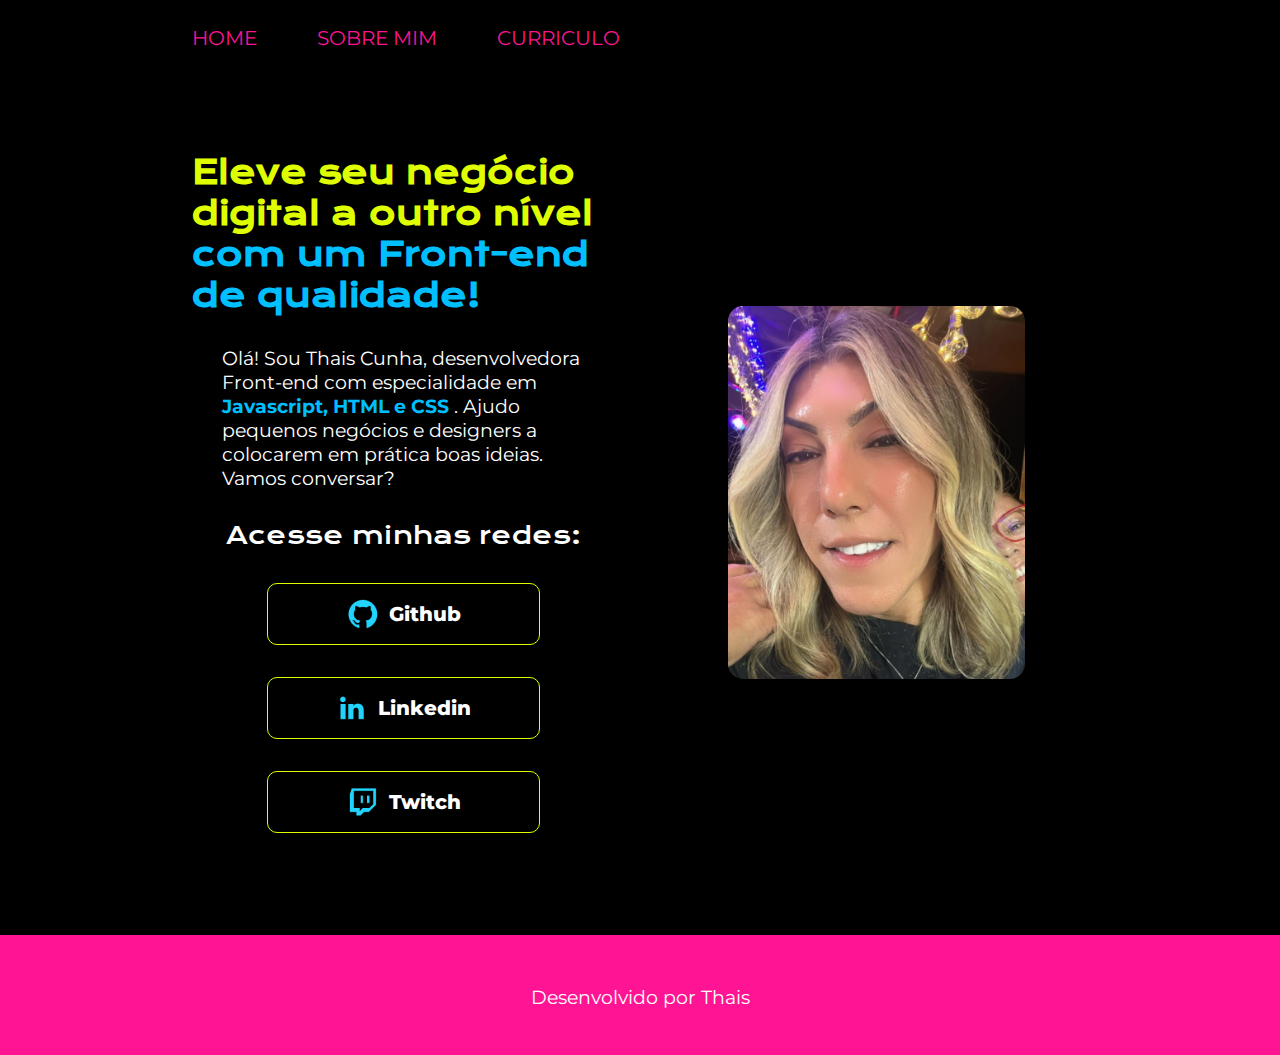
<file: index.html>
<!DOCTYPE html>
<html lang="pt-br">

<head>
    <meta charset="UTF-8">
    <meta http-equiv="X-UA-Compatible" content="IE=edge">
    <meta name="viewport" content="width=device-width, initial-scale=1.0">
    <link rel="stylesheet" href="./estilos/style.css">
    <title>Figma Thais</title>
</head>

<body>
    <header class="cabecalho">
        <nav class="cabecalho__menu">
            <a class="cabecalho__menu__link" href="index.html">HOME</a>
            <a class="cabecalho__menu__link" href="about.html">SOBRE MIM</a>
            <a class="cabecalho__menu__link" href="curriculo.html">CURRICULO</a>
        </nav>
    </header>
    <main>
        <section class="sessao1">
            <h1>Eleve seu negócio digital a outro nível <strong class="titulo-destaque">com um Front-end de
                    qualidade!</strong></h1>
            <p>Olá! Sou Thais Cunha, desenvolvedora Front-end com especialidade em <strong
                    class="titulo-destaque">Javascript, HTML e CSS </strong>. Ajudo pequenos negócios e designers a
                colocarem em prática boas ideias. Vamos conversar?</p>

            <div class="botao">
                <h2>Acesse minhas redes:</h2>
                <a href="https://github.com/tatapowDev"><img src="imagens/Logo Github.png" alt="">Github</a>
                <a href="https://www.linkedin.com/in/thais-de-oliveira-cunha-273371232/"><img
                        src="imagens/Logo linkedin.png" alt="">Linkedin</a>
                <a href="https://github.com/tatapowDev"><img src="imagens/Logo Twitch.png" alt="">Twitch</a>
            </div>

        </section>

        <section class="sessao2">
            <img class="sessao__imagem" src="imagens/thais1.jpeg" alt="Imagem da desenvolvedora">
        </section>
    </main>
    <footer class="rodape">
        <p>Desenvolvido por Thais</p>
    </footer>
</body>

</html>
</file>
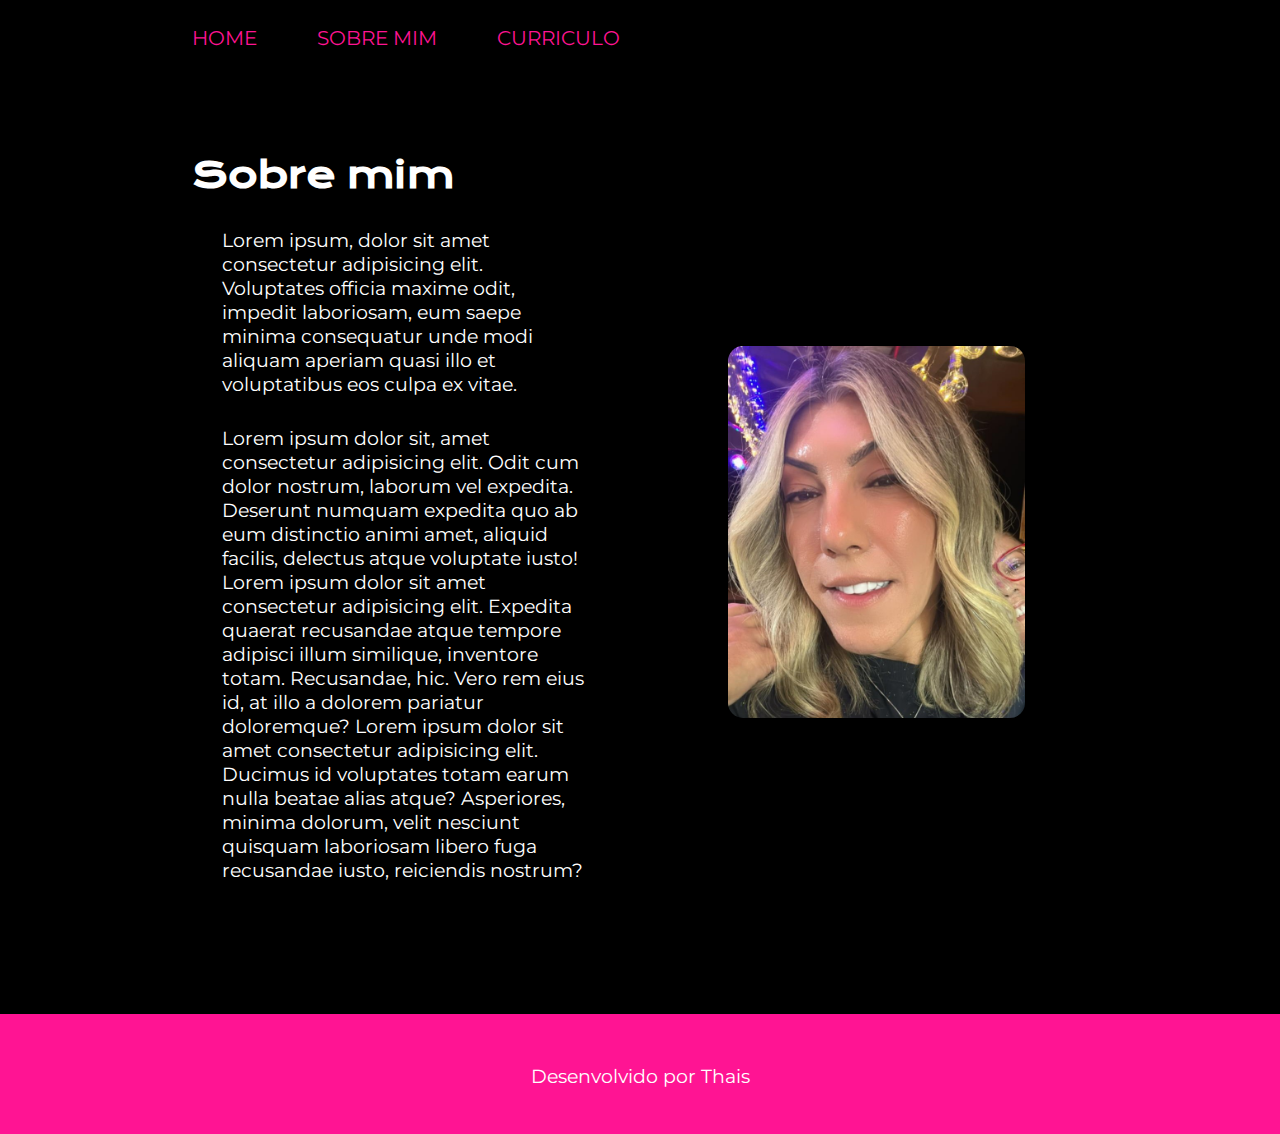
<file: about.html>
<!DOCTYPE html>
<html lang="pt-br">

<head>
    <meta charset="UTF-8">
    <meta http-equiv="X-UA-Compatible" content="IE=edge">
    <meta name="viewport" content="width=device-width, initial-scale=1.0">
    <link rel="stylesheet" href="./estilos/style.css">
    <title>Sobre mim</title>
</head>

<body>
    <header class="cabecalho">
        <nav class="cabecalho__menu">
            <a class="cabecalho__menu__link" href="index.html">HOME</a>
            <a class="cabecalho__menu__link" href="about.html">SOBRE MIM</a>
            <a class="cabecalho__menu__link" href="curriculo.html">CURRICULO</a>
        </nav>
    </header>
    <main>
        <section class="sessao1">
            <h1 class="titulo__sobremim">Sobre mim</h1>
            <p>Lorem ipsum, dolor sit amet consectetur adipisicing elit. Voluptates officia maxime odit, impedit
                laboriosam, eum saepe minima consequatur unde modi aliquam aperiam quasi illo et voluptatibus eos culpa
                ex vitae.</p>

            <p>Lorem ipsum dolor sit, amet consectetur adipisicing elit. Odit cum dolor nostrum, laborum vel expedita.
                Deserunt numquam expedita quo ab eum distinctio animi amet, aliquid facilis, delectus atque voluptate
                iusto!
                Lorem ipsum dolor sit amet consectetur adipisicing elit. Expedita quaerat recusandae atque tempore
                adipisci illum similique, inventore totam. Recusandae, hic. Vero rem eius id, at illo a dolorem pariatur
                doloremque?
                Lorem ipsum dolor sit amet consectetur adipisicing elit. Ducimus id voluptates totam earum nulla beatae
                alias atque? Asperiores, minima dolorum, velit nesciunt quisquam laboriosam libero fuga recusandae
                iusto, reiciendis nostrum?
            </p>


        </section>

        <section class="sessao2">
            <img class="sessao__imagem" src="imagens/thais1.jpeg" alt="Imagem da desenvolvedora">
        </section>
    </main>
    <footer class="rodape">
        <p>Desenvolvido por Thais</p>
    </footer>
</body>

</html>
</file>
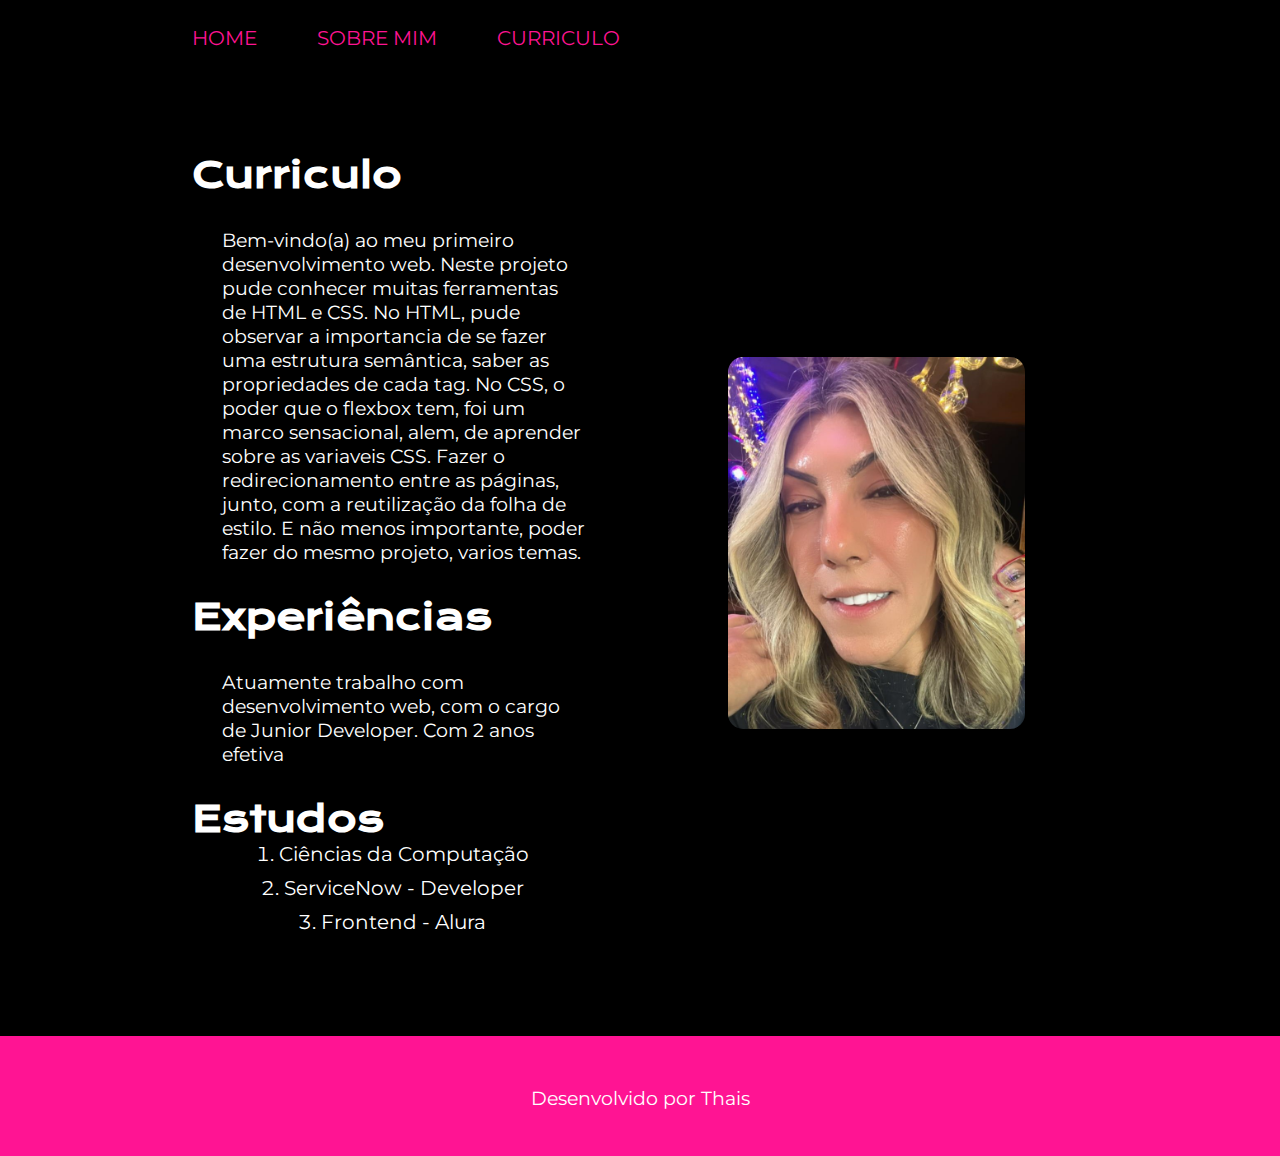
<file: curriculo.html>
<!DOCTYPE html>
<html lang="pt-br">

<head>
    <meta charset="UTF-8">
    <meta http-equiv="X-UA-Compatible" content="IE=edge">
    <meta name="viewport" content="width=device-width, initial-scale=1.0">
    <link rel="stylesheet" href="./estilos/style.css">
    <title>Curriculo</title>
</head>

<body>
    <header class="cabecalho">
        <nav class="cabecalho__menu">
            <a class="cabecalho__menu__link" href="index.html">HOME</a>
            <a class="cabecalho__menu__link" href="about.html">SOBRE MIM</a>
            <a class="cabecalho__menu__link" href="curriculo.html">CURRICULO</a>
        </nav>
    </header>
    <main>
        <section class="sessao1">
            <h1 class="titulo__sobremim">Curriculo</h1>
            <p>Bem-vindo(a) ao meu primeiro desenvolvimento web. Neste projeto pude conhecer muitas ferramentas de HTML
                e CSS.
                No HTML, pude observar a importancia de se fazer uma estrutura semântica, saber as propriedades de cada
                tag.
                No CSS, o poder que o flexbox tem, foi um marco sensacional, alem, de aprender sobre as variaveis CSS.
                Fazer o redirecionamento entre as páginas, junto, com a reutilização da folha de estilo.
                E não menos importante, poder fazer do mesmo projeto, varios temas.
            </p>

            <h1 class="titulo__sobremim">Experiências</h1>
            <p>Atuamente trabalho com desenvolvimento web, com o cargo de Junior Developer. Com 2 anos efetiva</p>

            <h1 class="titulo__sobremim">Estudos</h1>
            <ol class="lista">
                <li>Ciências da Computação</li>
                <li>ServiceNow - Developer</li>
                <li>Frontend - Alura</li>
            </ol>

        </section>

        <section class="sessao2">
            <img class="sessao__imagem" src="imagens/thais1.jpeg" alt="Imagem da desenvolvedora">
        </section>
    </main>
    <footer class="rodape">
        <p>Desenvolvido por Thais</p>
    </footer>

</body>

</html>
</file>
<file: estilos/style.css>
@import url('https://fonts.googleapis.com/css2?family=Krona+One&display=swap');
@import url('https://fonts.googleapis.com/css2?family=Montserrat:ital@0;1&display=swap');

:root {
    --cor-principal: #000;
    --cor-verdeneon: #DFFF00;
    --cor-azulclaro: #00BFFF;
    --cor-destaquerosa: #FF1493;
    --cor-brancoconteudo: #FFFFFF;

    --fonte-principal: "Krona One", sans-serif;
    --fonte-segundaria: "Montserrat", serif;
}

* {
    margin: 0;
    padding: 0;
}

body {
    background: var(--cor-principal);
    box-sizing: border-box;
}

.cabecalho {
    padding: 2% 0% 0% 15%;
}

.cabecalho__menu {
    display: flex;
    gap: 60px;
}

.cabecalho__menu__link {
    text-decoration: none;
    font-family: var(--fonte-segundaria);
    font-size: 1.25rem;
    color: var(--cor-destaquerosa);
}

main {
    padding: 8% 15%;
    display: flex;
    justify-content: space-between;
    align-items: center;
    gap: 50px;
}

.titulo__sobremim {
    color: var(--cor-brancoconteudo);
    font-family: var(--fonte-principal);
    font-size: 2.25rem;
}

h1 {
    color: var(--cor-verdeneon);
    font-family: var(--fonte-principal);
    font-size: 2rem;
}

h2 {
    color: var(--cor-brancoconteudo);
    font-family: var(--fonte-principal);
    font-weight: normal;
}

p {
    color: var(--cor-brancoconteudo);
    font-family: var(--fonte-segundaria);
    font-size: 1.2rem;
    margin: 30px;
}

.lista {
    color: var(--cor-brancoconteudo);
    font-family: var(--fonte-segundaria);
    display: flex;
    flex-direction: column;
    gap: 10px;
    align-items: center;
    font-size: 1.25rem;
}


.titulo-destaque {
    color: var(--cor-azulclaro);
}

.sessao1 {
    width: 50%;
}

.sessao2 {
    width: 50%;
    display: flex;
    justify-content: center;
    align-items: center;
}

.botao {
    font-family: var(--fonte-segundaria);
    display: flex;
    flex-direction: column;
    gap: 32px;
    justify-content: space-around;
    align-items: center;
    text-align: center;
}

.sessao1 a {
    padding: 10px 30px;
    width: 50%;
    height: 40px;
    text-decoration: none;
    font-size: 1.25rem;
    font-weight: 800;
    border-radius: 10px;
    color: var(--cor-brancoconteudo);
    border: 1px solid var(--cor-verdeneon);

    display: flex;
    justify-content: center;
    align-items: center;
    gap: 10px;
}

.sessao1 a:hover {
    color: var(--cor-brancoconteudo);
    background: var(--cor-destaquerosa);
    border: 1px solid var(--cor-destaquerosa);
}


.sessao__imagem {
    width: 70%;
    border-radius: 15px;
}

.rodape {
    height: 80px;
    padding: 20px;
    background: var(--cor-destaquerosa);
    text-align: center;
    font-family: var(--fonte-segundaria);
    font-size: 1.25rem;
}

@media (max-width: 1200px) {
    .cabecalho {
        padding: 10% 0% 0% 0%;
    }

    .cabecalho__menu {

        justify-content: center;
    }

    .sessao__imagem {
        width: 100%;
    }

    main {
        flex-direction: column-reverse;
        padding: 5%;
    }

    .sessao1 {
        width: auto;
    }
}
</file>
